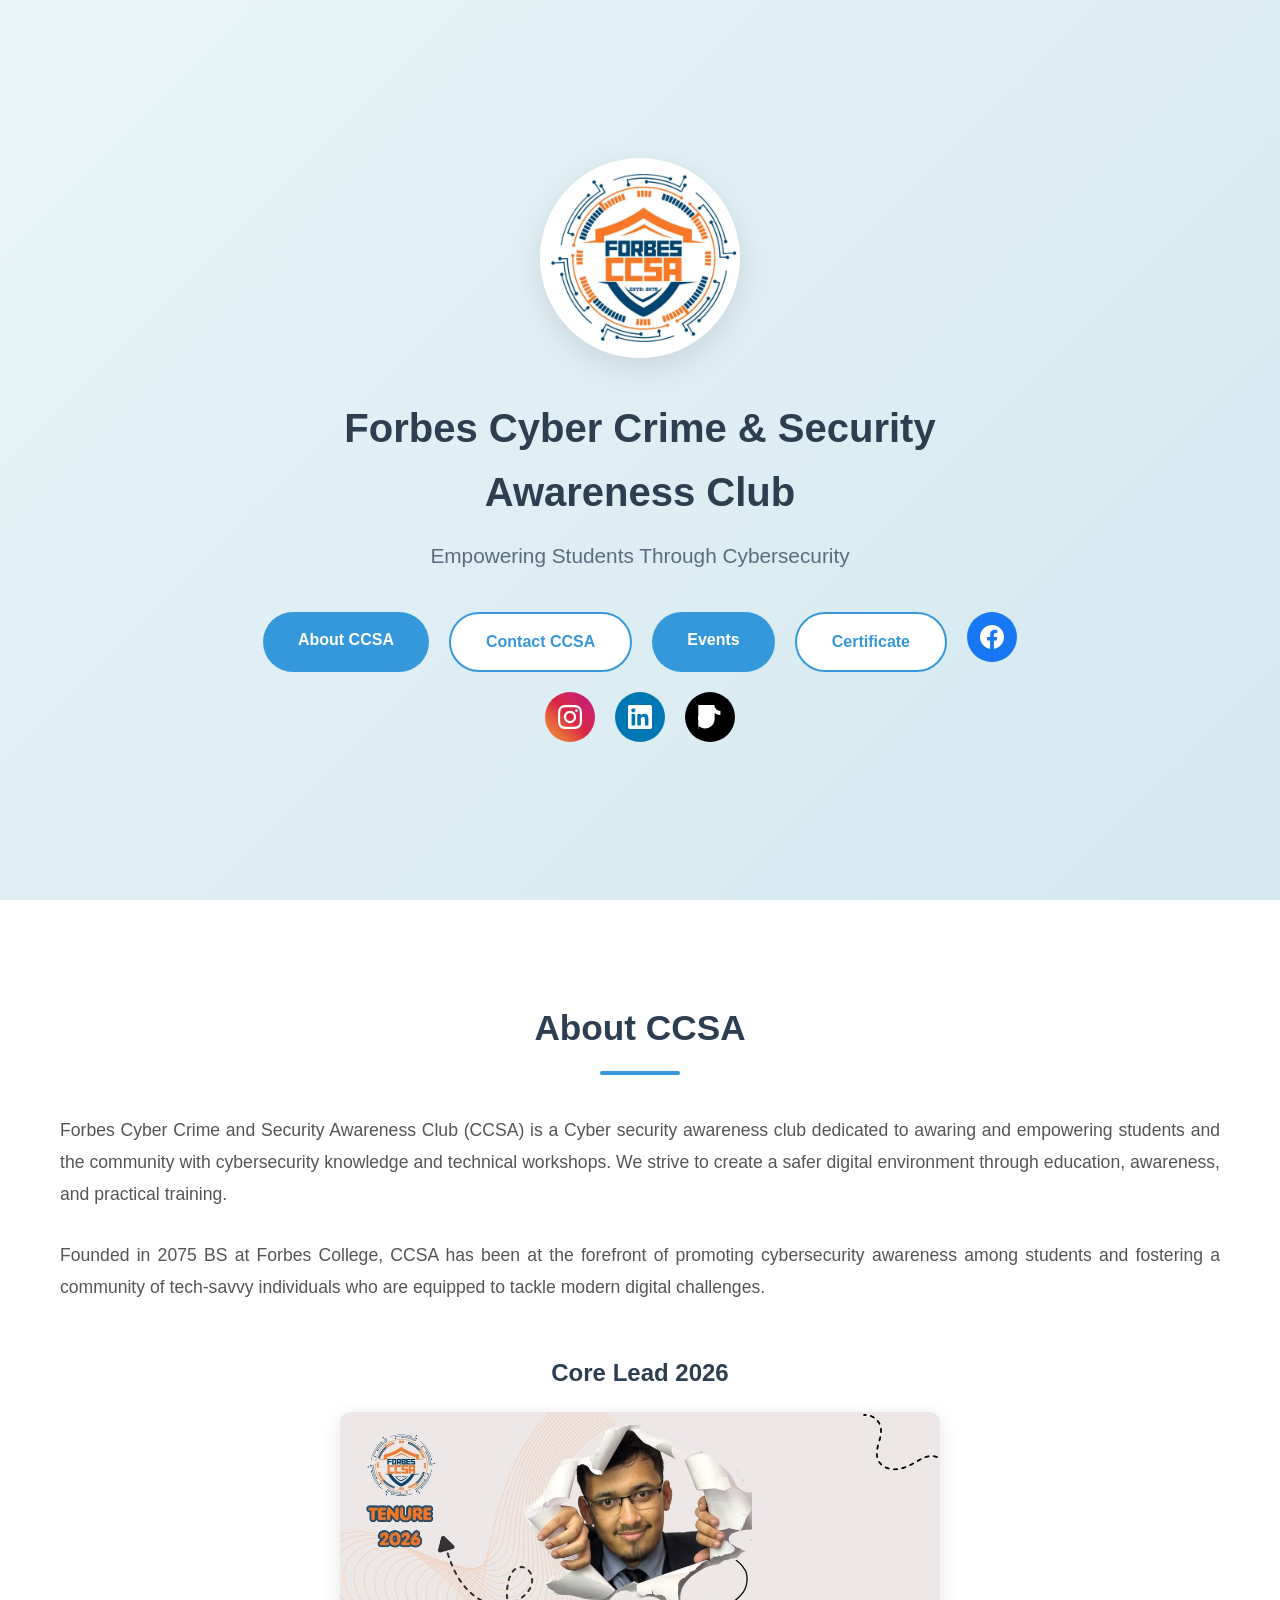
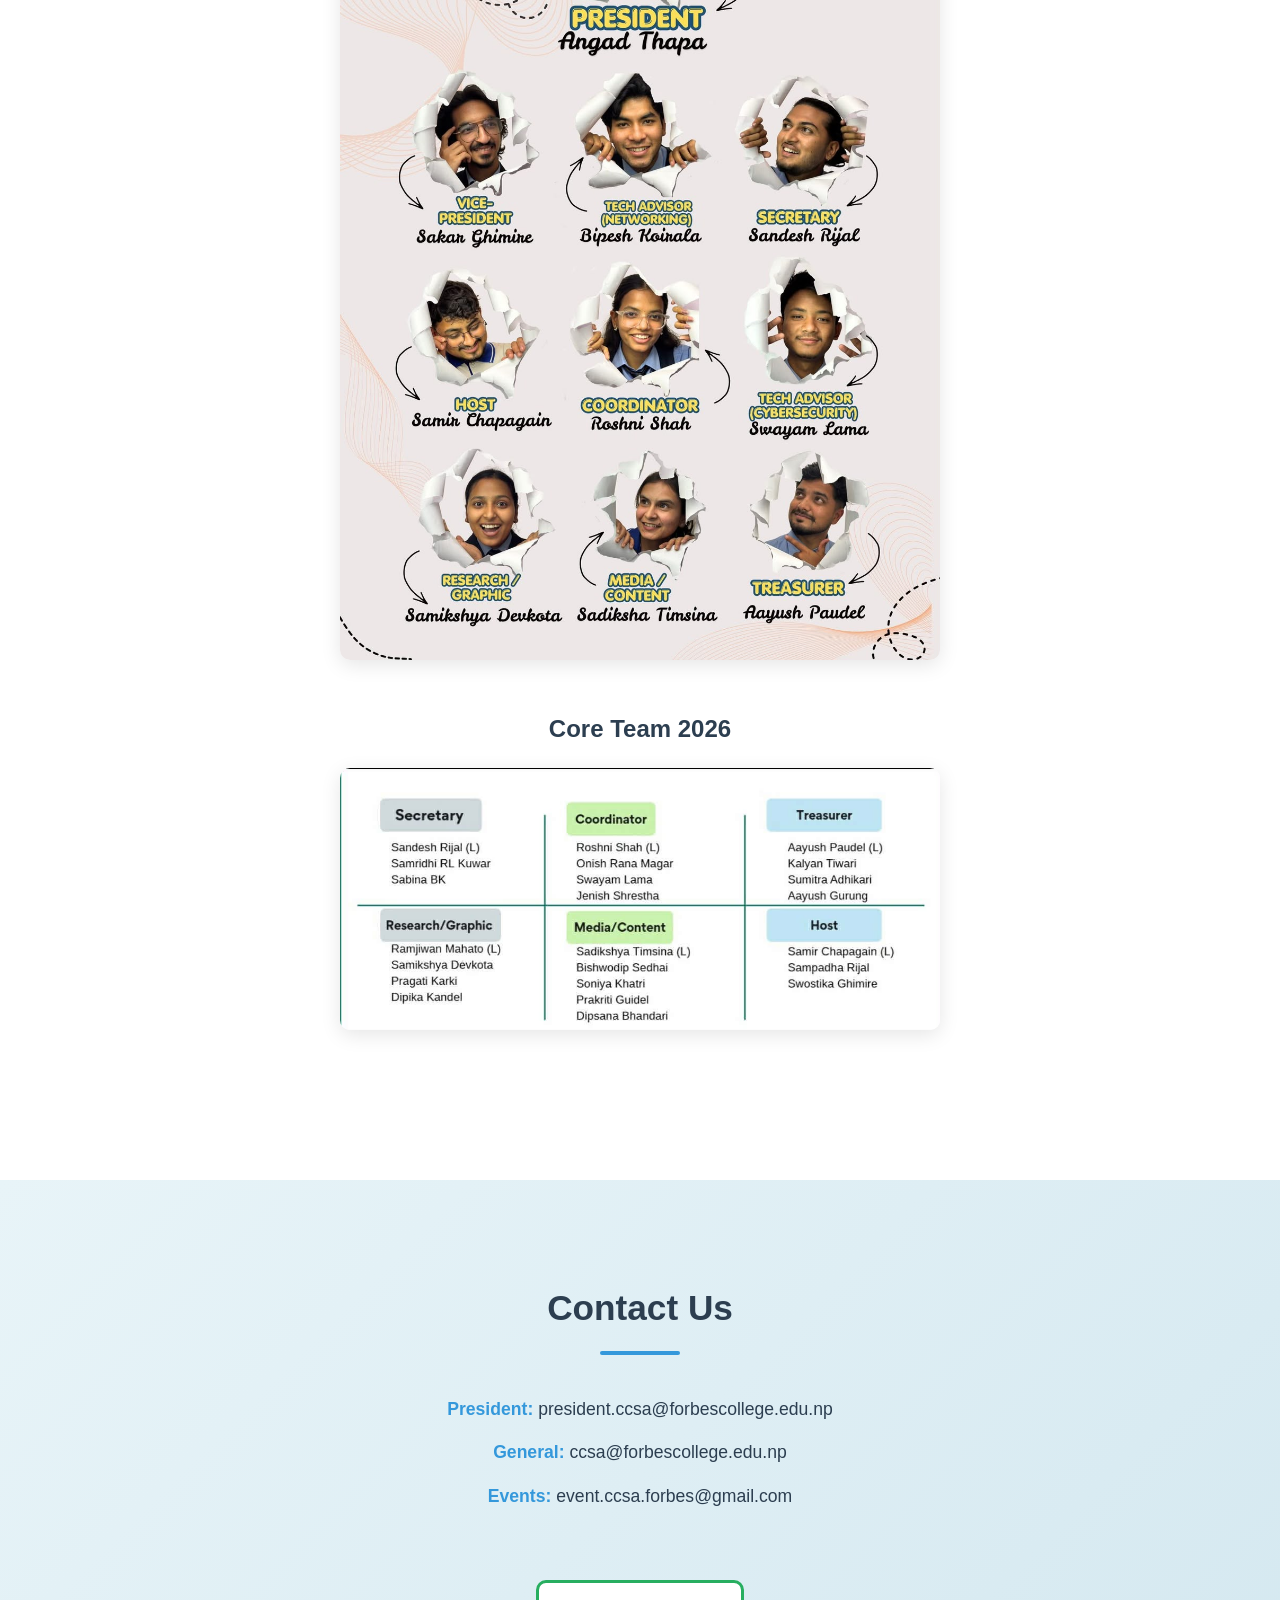
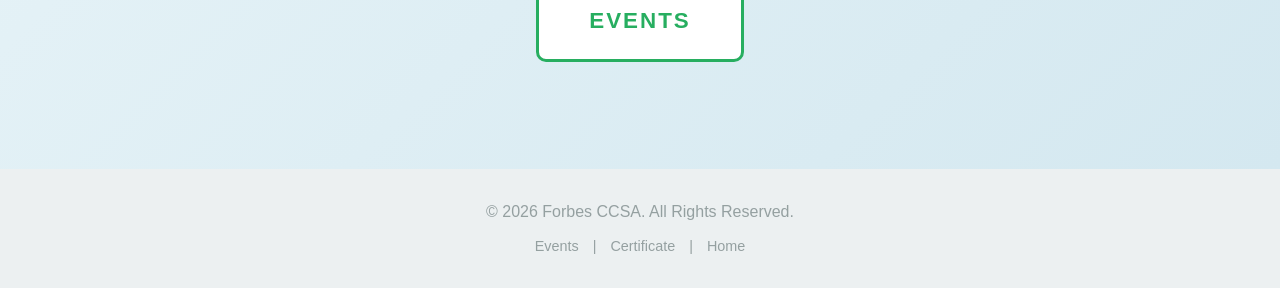
<file: index.html>
<!DOCTYPE html>
<html lang="en">
<head>
    <meta charset="UTF-8">
    <meta name="viewport" content="width=device-width, initial-scale=1.0">
    <title>Forbes Cyber Crime & Security Awareness Club</title>
    <link rel="stylesheet" href="styles.css">
</head>
<body>
    <!-- Hero Section -->
    <section class="hero" id="home">
        <div class="hero-content">
            <img src="logo.png" alt="CCSA Logo" class="club-logo fade-in">
            <h1 class="fade-in">Forbes Cyber Crime & Security Awareness Club</h1>
            <p class="tagline fade-in">Empowering Students Through Cybersecurity</p>
            <div class="hero-buttons fade-in">
                <a href="#about" class="btn btn-primary">About CCSA</a>
                <a href="#contact" class="btn btn-secondary">Contact CCSA</a>
                <a href="events.html" class="btn btn-primary">Events</a>
                <a href="certificate.html" class="btn btn-secondary">Certificate</a>
                <a href="https://www.facebook.com/share/185aF4MZYc/?mibextid=wwXIfr" target="_blank" class="social-btn facebook-btn" aria-label="Facebook">
                    <svg width="24" height="24" viewBox="0 0 24 24" fill="currentColor">
                        <path d="M24 12.073c0-6.627-5.373-12-12-12s-12 5.373-12 12c0 5.99 4.388 10.954 10.125 11.854v-8.385H7.078v-3.47h3.047V9.43c0-3.007 1.792-4.669 4.533-4.669 1.312 0 2.686.235 2.686.235v2.953H15.83c-1.491 0-1.956.925-1.956 1.874v2.25h3.328l-.532 3.47h-2.796v8.385C19.612 23.027 24 18.062 24 12.073z"/>
                    </svg>
                </a>
                <a href="https://www.instagram.com/forbes.ccsa" target="_blank" class="social-btn instagram-btn" aria-label="Instagram">
                    <svg width="24" height="24" viewBox="0 0 24 24" fill="currentColor">
                        <path d="M12 2.163c3.204 0 3.584.012 4.85.07 3.252.148 4.771 1.691 4.919 4.919.058 1.265.069 1.645.069 4.849 0 3.205-.012 3.584-.069 4.849-.149 3.225-1.664 4.771-4.919 4.919-1.266.058-1.644.07-4.85.07-3.204 0-3.584-.012-4.849-.07-3.26-.149-4.771-1.699-4.919-4.92-.058-1.265-.07-1.644-.07-4.849 0-3.204.013-3.583.07-4.849.149-3.227 1.664-4.771 4.919-4.919 1.266-.057 1.645-.069 4.849-.069zm0-2.163c-3.259 0-3.667.014-4.947.072-4.358.2-6.78 2.618-6.98 6.98-.059 1.281-.073 1.689-.073 4.948 0 3.259.014 3.668.072 4.948.2 4.358 2.618 6.78 6.98 6.98 1.281.058 1.689.072 4.948.072 3.259 0 3.668-.014 4.948-.072 4.354-.2 6.782-2.618 6.979-6.98.059-1.28.073-1.689.073-4.948 0-3.259-.014-3.667-.072-4.947-.196-4.354-2.617-6.78-6.979-6.98-1.281-.059-1.69-.073-4.949-.073zm0 5.838c-3.403 0-6.162 2.759-6.162 6.162s2.759 6.163 6.162 6.163 6.162-2.759 6.162-6.163c0-3.403-2.759-6.162-6.162-6.162zm0 10.162c-2.209 0-4-1.79-4-4 0-2.209 1.791-4 4-4s4 1.791 4 4c0 2.21-1.791 4-4 4zm6.406-11.845c-.796 0-1.441.645-1.441 1.44s.645 1.44 1.441 1.44c.795 0 1.439-.645 1.439-1.44s-.644-1.44-1.439-1.44z"/>
                    </svg>
                </a>
                <a href="https://www.linkedin.com/in/forbes-ccsa-2ab5163bb?utm_source=share_via&utm_content=profile&utm_medium=member_ios" target="_blank" class="social-btn linkedin-btn" aria-label="LinkedIn">
                    <svg width="24" height="24" viewBox="0 0 24 24" fill="currentColor">
                        <path d="M20.447 20.452h-3.554v-5.569c0-1.328-.027-3.037-1.852-3.037-1.853 0-2.136 1.445-2.136 2.939v5.667H9.351V9h3.414v1.561h.046c.477-.9 1.637-1.85 3.37-1.85 3.601 0 4.267 2.37 4.267 5.455v6.286zM5.337 7.433c-1.144 0-2.063-.926-2.063-2.065 0-1.138.92-2.063 2.063-2.063 1.14 0 2.064.925 2.064 2.063 0 1.139-.925 2.065-2.064 2.065zm1.782 13.019H3.555V9h3.564v11.452zM22.225 0H1.771C.792 0 0 .774 0 1.729v20.542C0 23.227.792 24 1.771 24h20.451C23.2 24 24 23.227 24 22.271V1.729C24 .774 23.2 0 22.222 0h.003z"/>
                    </svg>
                </a>
                <a href="https://www.tiktok.com/@forbes.ccsa?_r=1&_t=ZS-98lYTYzUgVB" target="_blank" class="social-btn tiktok-btn" aria-label="TikTok">
                    <svg width="24" height="24" viewBox="0 0 24 24" fill="currentColor">
                        <path d="M12.525.02c1.31-.02 2.61-.01 3.91-.02.08 1.53.63 3.09 1.75 4.17 1.12 1.11 2.7 1.62 4.24 1.79v4.03c-1.44-.05-2.89-.35-4.2-.97-.57-.26-1.1-.59-1.62-.93v6.16c0 2.52-1.12 4.84-2.9 6.57-1.72 1.66-4.04 2.57-6.53 2.57-3.78 0-7.18-1.99-8.93-5.05-1.15-2.02-1.19-4.41.2-6.33.77-1.07 2.03-1.62 3.56-1.62 1.04 0 2.05.22 2.97.63v4.31c-.88-.29-1.83-.45-2.84-.45-2.75 0-5.08 1.81-5.58 4.33-.23 1.17-.05 2.37.52 3.4.66 1.19 1.88 1.99 3.22 2.13V.02z"/>
                    </svg>
                </a>
            </div>
        </div>
    </section>

    <!-- About Section -->
    <section class="about" id="about">
        <div class="container">
            <h2 class="section-title scroll-reveal">About CCSA</h2>
            <p class="about-text scroll-reveal">
                Forbes Cyber Crime and Security Awareness Club (CCSA) is a Cyber security  awareness club 
                dedicated to awaring and empowering students and the community with cybersecurity knowledge 
                and technical workshops. We strive to create a safer digital environment through education, 
                awareness, and practical training.
            </p>
            <p class="about-text scroll-reveal">
                Founded in 2075 BS at Forbes College, CCSA has been at the forefront of promoting 
                cybersecurity awareness among students and fostering a community of tech-savvy individuals 
                who are equipped to tackle modern digital challenges.
            </p>
            
            <div class="team-section scroll-reveal">
                <h3>Core Lead 2026</h3>
                <img src="core_lead-2026.jpeg" alt="Core Lead 2026" class="team-image">
            </div>
            
            <div class="team-section scroll-reveal">
                <h3>Core Team 2026</h3>
                <img src="core_team-2026.jpeg" alt="Core Team 2026" class="team-image">
            </div>
        </div>
    </section>

    <!-- Contact Section -->
    <section class="contact" id="contact">
        <div class="container">
            <h2 class="section-title scroll-reveal">Contact Us</h2>
            <div class="contact-info scroll-reveal">
                <p><strong>President:</strong> president.ccsa@forbescollege.edu.np</p>
                <p><strong>General:</strong> ccsa@forbescollege.edu.np</p>
                <p><strong>Events:</strong> event.ccsa.forbes@gmail.com</p>
            </div>
            
            
            <a href="events.html" class="neon-button scroll-reveal">
                Events
            </a>
        </div>
    </section>

    <footer>
        <p>&copy; 2026 Forbes CCSA. All Rights Reserved.</p>
        <p style="margin-top: 10px; font-size: 0.9rem;">
            <a href="events.html" style="color: #7f8c8d; text-decoration: none; margin: 0 10px;">Events</a> |
            <a href="certificate.html" style="color: #7f8c8d; text-decoration: none; margin: 0 10px;">Certificate</a> |
            <a href="index.html" style="color: #7f8c8d; text-decoration: none; margin: 0 10px;">Home</a>
        </p>
    </footer>

    <script src="script.js"></script>
</body>
</html>
</file>
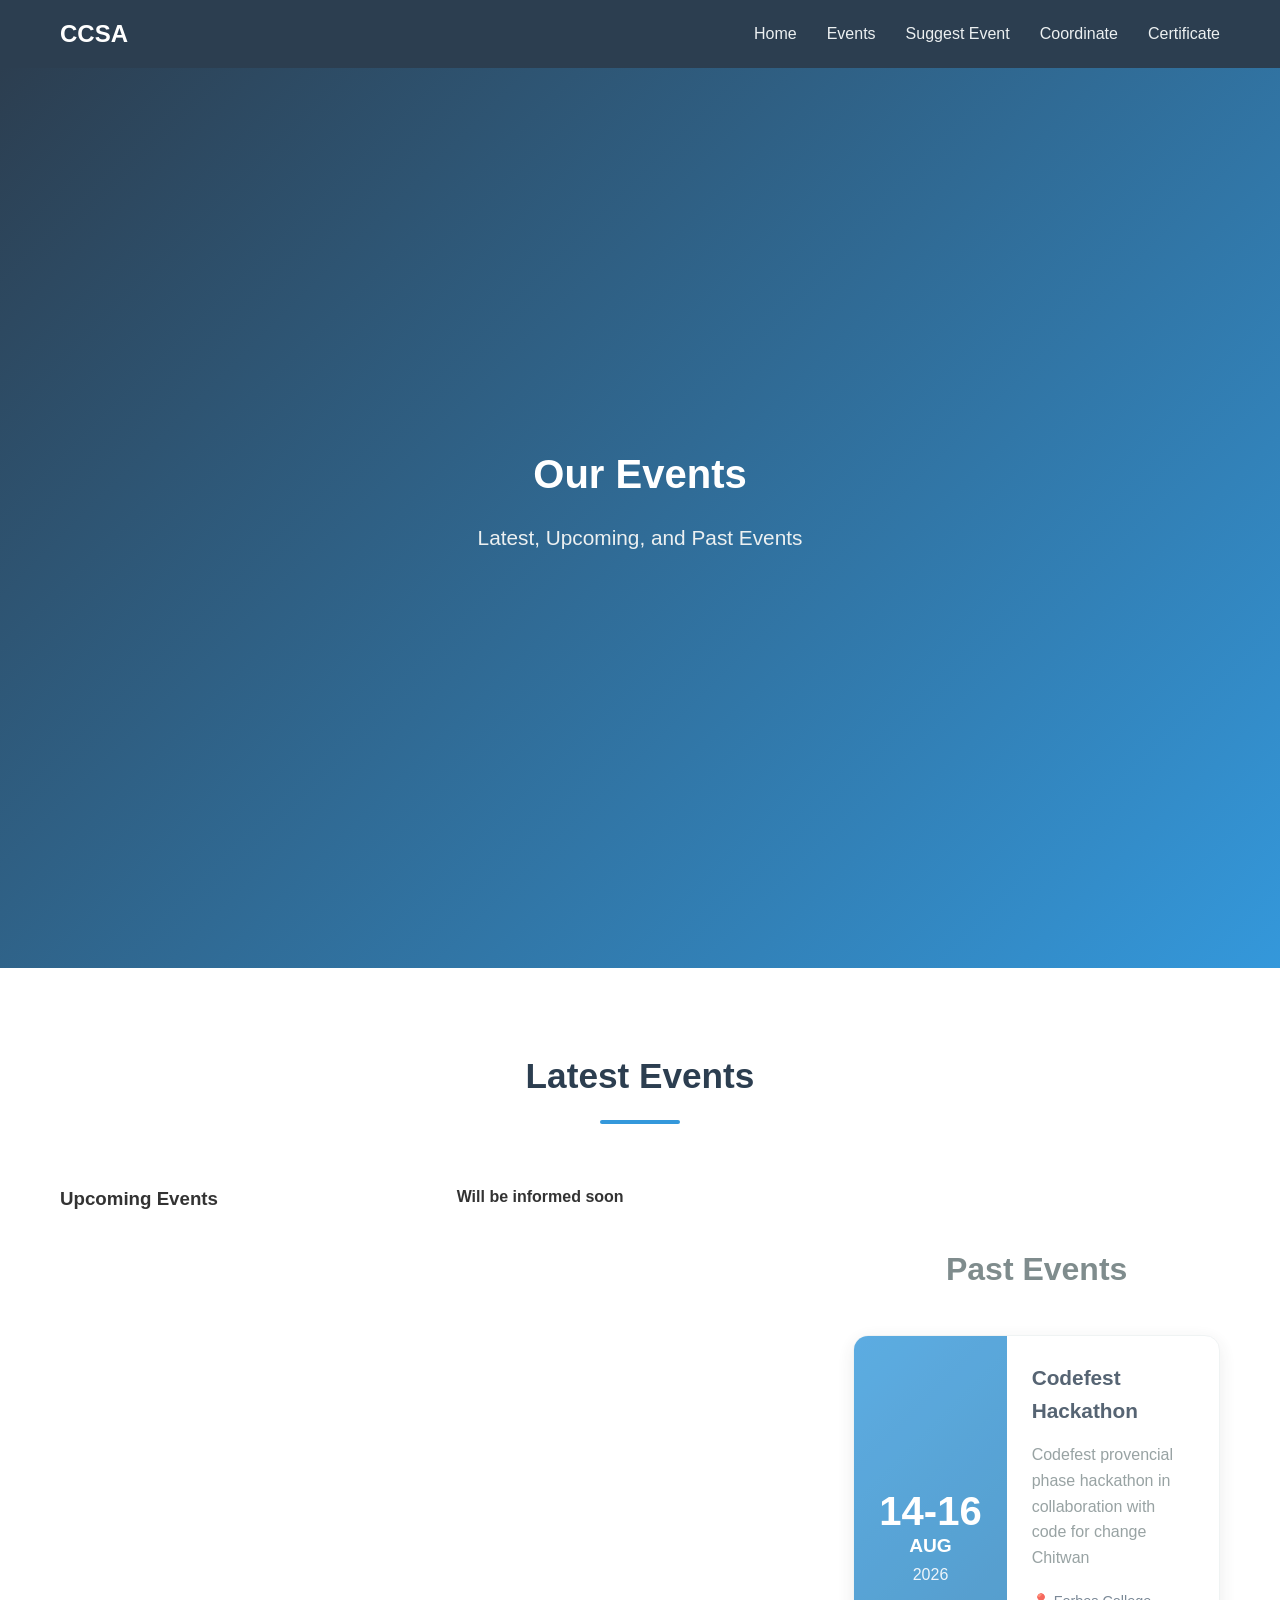
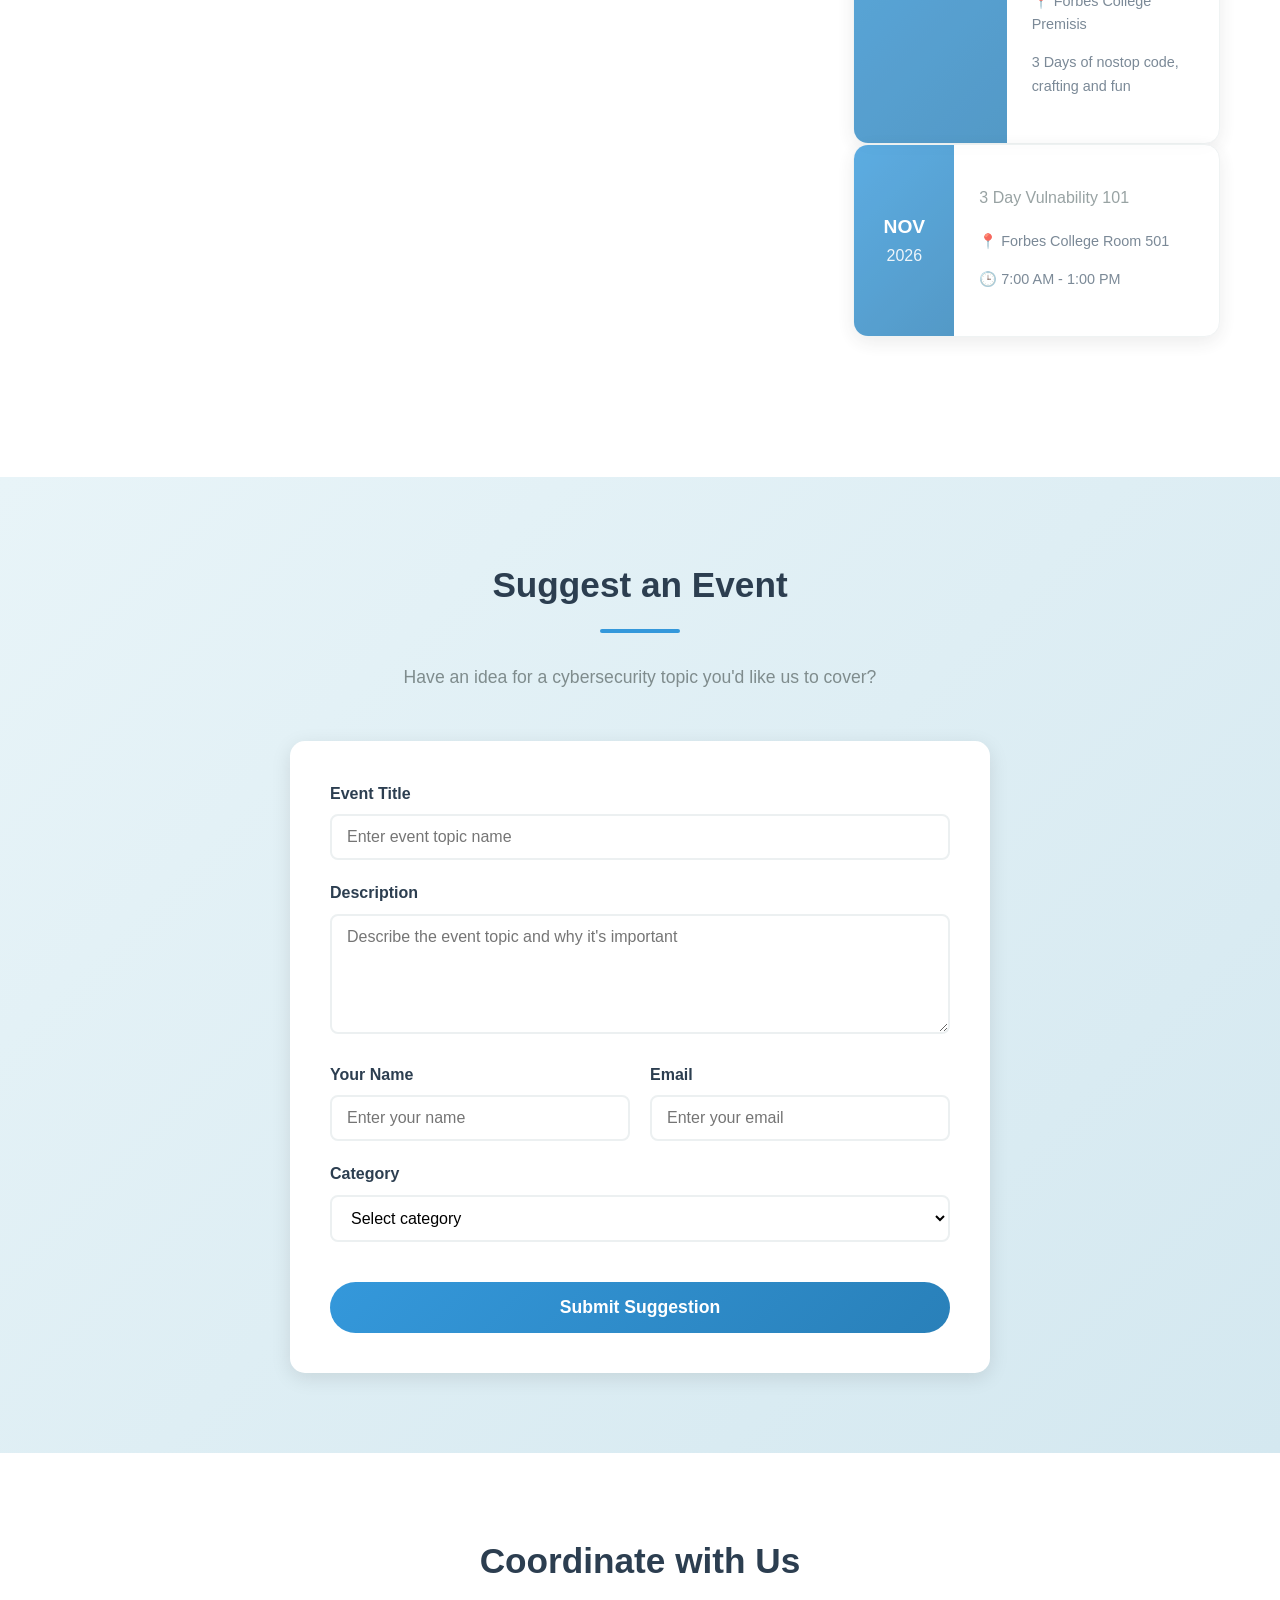
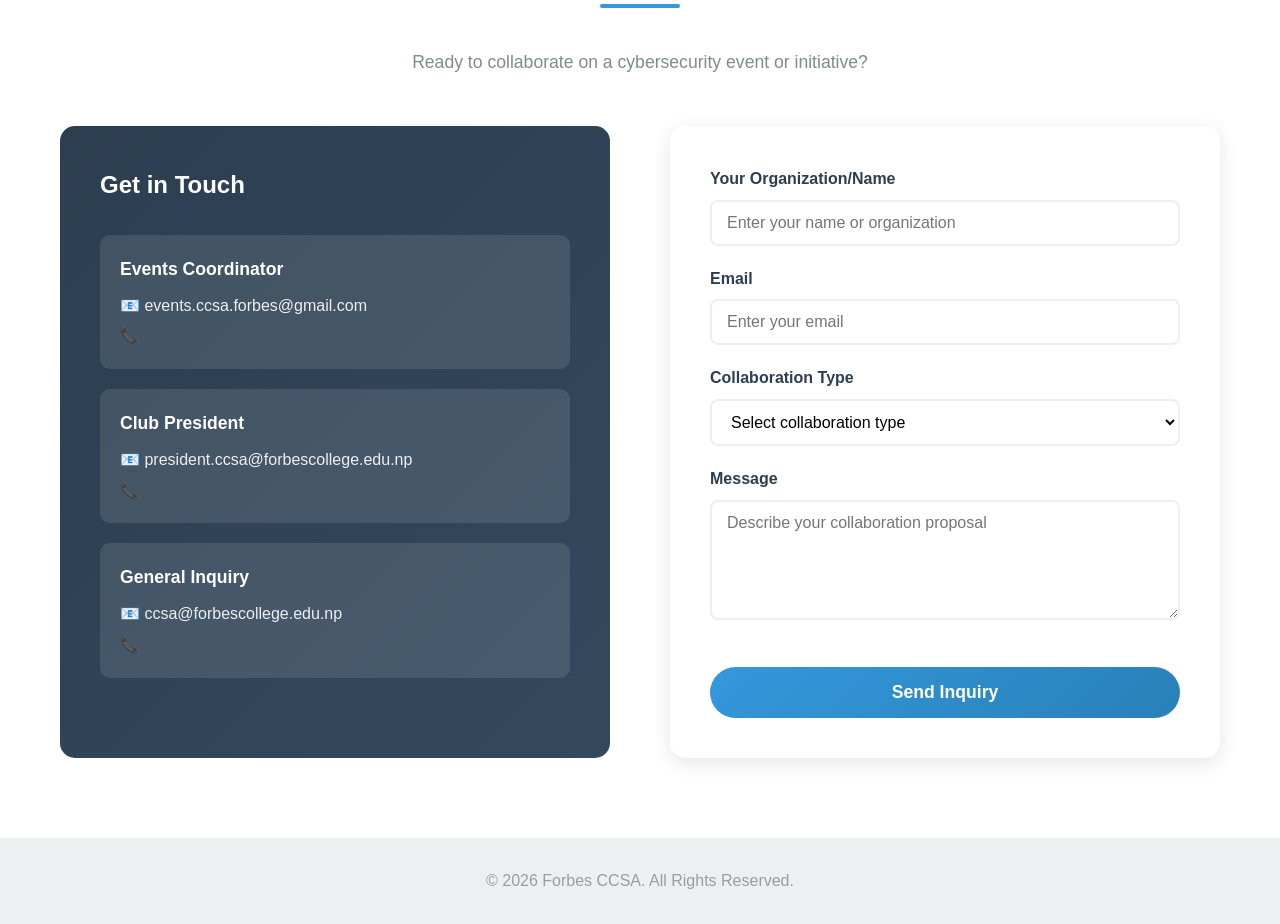
<file: events.html>
<!DOCTYPE html>
<html lang="en">
<head>
    <meta charset="UTF-8">
    <meta name="viewport" content="width=device-width, initial-scale=1.0">
    <title>Events - Forbes Cyber Crime & Security Awareness Club</title>
    <link rel="stylesheet" href="styles.css">
</head>
<body>
    <!-- Navigation -->
    <nav class="event-nav">
        <div class="container">
            <a href="index.html" class="nav-logo">CCSA</a>
            <ul class="nav-links">
                <li><a href="index.html">Home</a></li>
                <li><a href="#events">Events</a></li>
                <li><a href="#suggest">Suggest Event</a></li>
                <li><a href="#coordinate">Coordinate</a></li>
                <li><a href="certificate.html">Certificate</a></li>
            </ul>
        </div>
    </nav>

    <!-- Hero Section -->
    <section class="hero events-hero">
        <div class="hero-content">
            <h1 class="fade-in">Our Events</h1>
            <p class="tagline fade-in">Latest, Upcoming, and Past Events</p>
        </div>
    </section>

    <!-- Latest Events Section -->
    <section class="events-section" id="events">
        <div class="container">
            <h2 class="section-title scroll-reveal">Latest Events</h2>
            
            <!-- Upcoming Events -->
            <div class="events-grid">
                <h3 class="scroll-reveal">Upcoming Events</h3>
                <h4>Will be informed soon</h4>
                <!---
                <div class="event-card scroll-reveal">
                    <div class="event-date">
                        <span class="day">15</span>
                        <span class="month">Dec</span>
                        <span class="year">2026</span>
                    </div>
                    <div class="event-content">
                        <h4>Cybersecurity Workshop 2026</h4>
                        <p>Join us for an in-depth workshop on modern cybersecurity practices and threat detection techniques.</p>
                        <div class="event-meta">
                            <span class="location">📍 Forbes College Auditorium</span>
                            <span class="time">🕒 10:00 AM - 3:00 PM</span>
                        </div>
                        <a href="#" class="btn btn-primary event-btn">Register Now</a>
                    </div>
                </div>
                
                <div class="event-card scroll-reveal">
                    <div class="event-date">
                        <span class="day">22</span>
                        <span class="month">Dec</span>
                        <span class="year">2026</span>
                    </div>
                    <div class="event-content">
                        <h4>Penetration Testing Demo</h4>
                        <p>Hands-on demonstration of penetration testing tools and techniques used in ethical hacking.</p>
                        <div class="event-meta">
                            <span class="location">📍 CCSA Lab, Forbes College</span>
                            <span class="time">🕒 2:00 PM - 5:00 PM</span>
                        </div>
                        <a href="#" class="btn btn-primary event-btn">Register Now</a>
                    </div>
                </div>
            </div>
        -->
            <!-- Past Events -->
            <div class="past-events">
                <h3 class="scroll-reveal">Past Events</h3>
                
                <div class="event-card past scroll-reveal">
                    <div class="event-date">
                        <span class="day">14-16</span>
                        <span class="month">Aug</span>
                        <span class="year">2026</span>
                    </div>
                    <div class="event-content">
                        <h4>Codefest Hackathon</h4>
                        <p>Codefest provencial phase hackathon in collaboration with code for change Chitwan</p>
                        <div class="event-meta">
                            <span class="location">📍 Forbes College Premisis</span>
                            <span class="time">3 Days of nostop code, crafting and fun </span>
                        </div>
                    </div>
                </div>
                
                <div class="event-card past scroll-reveal">
                    <div class="event-date">
                        <span class="day"></span>
                        <span class="month">Nov</span>
                        <span class="year">2026</span>
                    </div>
                    <div class="event-content">
                        <h4></h4>
                        <p>3 Day Vulnability 101</p>
                        <div class="event-meta">
                            <span class="location">📍 Forbes College Room 501</span>
                            <span class="time">🕒 7:00 AM - 1:00 PM</span>
                        </div>
                    </div>
                </div>
            </div>
        </div>
    </section>

    <!-- Suggest Event Section -->
    <section class="suggest-event" id="suggest">
        <div class="container">
            <h2 class="section-title scroll-reveal">Suggest an Event</h2>
            <p class="section-description scroll-reveal">Have an idea for a cybersecurity topic you'd like us to cover?</p>
            
            <form class="event-form scroll-reveal" id="suggestEventForm">
                <div class="form-group">
                    <label for="eventName">Event Title</label>
                    <input type="text" id="eventName" name="eventName" required placeholder="Enter event topic name">
                </div>
                
                <div class="form-group">
                    <label for="eventDescription">Description</label>
                    <textarea id="eventDescription" name="eventDescription" rows="4" required placeholder="Describe the event topic and why it's important"></textarea>
                </div>
                
                <div class="form-row">
                    <div class="form-group">
                        <label for="suggesterName">Your Name</label>
                        <input type="text" id="suggesterName" name="suggesterName" required placeholder="Enter your name">
                    </div>
                    
                    <div class="form-group">
                        <label for="suggesterEmail">Email</label>
                        <input type="email" id="suggesterEmail" name="suggesterEmail" required placeholder="Enter your email">
                    </div>
                </div>
                
                <div class="form-group">
                    <label for="eventCategory">Category</label>
                    <select id="eventCategory" name="eventCategory" required>
                        <option value="">Select category</option>
                        <option value="workshop">Workshop</option>
                        <option value="seminar">Seminar</option>
                        <option value="demo">Hands-on Demo</option>
                        <option value="competition">Competition</option>
                        <option value="guest_lecture">Guest Lecture</option>
                        <option value="other">Other</option>
                    </select>
                </div>
                
                <button type="submit" class="btn btn-primary event-form-btn">Submit Suggestion</button>
            </form>
        </div>
    </section>

    <!-- Coordinate with Us Section -->
    <section class="coordinate-section" id="coordinate">
        <div class="container">
            <h2 class="section-title scroll-reveal">Coordinate with Us</h2>
            <p class="section-description scroll-reveal">Ready to collaborate on a cybersecurity event or initiative?</p>
            
            <div class="coordinate-content scroll-reveal">
                <div class="contact-info-large">
                    <h3>Get in Touch</h3>
                    <div class="contact-grid">
                        <div class="contact-item">
                            <h4>Events Coordinator</h4>
                            <p>📧 events.ccsa.forbes@gmail.com</p>
                            <p>📞 </p>
                        </div>
                        <div class="contact-item">
                            <h4>Club President</h4>
                            <p>📧 president.ccsa@forbescollege.edu.np</p>
                            <p>📞 </p>
                        </div>
                        <div class="contact-item">
                            <h4>General Inquiry</h4>
                            <p>📧 ccsa@forbescollege.edu.np</p>
                            <p>📞 </p>
                        </div>
                    </div>
                </div>
                
                <div class="collab-form">
                    <form id="coordinateForm">
                        <div class="form-group">
                            <label for="collabName">Your Organization/Name</label>
                            <input type="text" id="collabName" name="collabName" required placeholder="Enter your name or organization">
                        </div>
                        
                        <div class="form-group">
                            <label for="collabEmail">Email</label>
                            <input type="email" id="collabEmail" name="collabEmail" required placeholder="Enter your email">
                        </div>
                        
                        <div class="form-group">
                            <label for="collabType">Collaboration Type</label>
                            <select id="collabType" name="collabType" required>
                                <option value="">Select collaboration type</option>
                                <option value="sponsored">Sponsorship</option>
                                <option value="partner">Event Partner</option>
                                <option value="speaker">Speaker/Instructor</option>
                                <option value="resource">Resource Sharing</option>
                                <option value="other">Other Collaboration</option>
                            </select>
                        </div>
                        
                        <div class="form-group">
                            <label for="collabMessage">Message</label>
                            <textarea id="collabMessage" name="collabMessage" rows="5" required placeholder="Describe your collaboration proposal"></textarea>
                        </div>
                        
                        <button type="submit" class="btn btn-primary event-form-btn">Send Inquiry</button>
                    </form>
                </div>
            </div>
        </div>
    </section>

    <footer>
        <p>&copy; 2026 Forbes CCSA. All Rights Reserved.</p>
    </footer>

    <script>
        // Form Handling
        document.getElementById('suggestEventForm')?.addEventListener('submit', function(e) {
            e.preventDefault();
            alert('Event suggestion submitted! We\'ll review it and get back to you soon.');
            this.reset();
        });

        document.getElementById('coordinateForm')?.addEventListener('submit', function(e) {
            e.preventDefault();
            alert('Collaboration inquiry sent! We\'ll coordinate with you shortly.');
            this.reset();
        });

        // Scroll Reveal Animation (same as index.html)
        document.addEventListener('DOMContentLoaded', function() {
            const revealElements = document.querySelectorAll('.scroll-reveal');
            
            const revealOnScroll = () => {
                revealElements.forEach(element => {
                    if (isElementInView(element)) {
                        element.classList.add('active');
                    }
                });
            };
            
            // Initial check
            revealOnScroll();
            
            // Check on scroll
            window.addEventListener('scroll', revealOnScroll);
            
            // Check if element is in view
            function isElementInView(element) {
                const rect = element.getBoundingClientRect();
                const windowHeight = window.innerHeight || document.documentElement.clientHeight;
                const windowWidth = window.innerWidth || document.documentElement.clientWidth;
                
                const vertInView = (rect.top <= windowHeight) && ((rect.top + rect.height) >= 0);
                const horInView = (rect.left <= windowWidth) && ((rect.left + rect.width) >= 0);
                
                return (vertInView && horInView);
            }
        });
    </script>
</body>
</html>
</file>
<file: styles.css>
/* Reset and Base Styles */
* {
    margin: 0;
    padding: 0;
    box-sizing: border-box;
}

html {
    scroll-behavior: smooth;
}

body {
    font-family: 'Segoe UI', Tahoma, Geneva, Verdana, sans-serif;
    line-height: 1.6;
    color: #333;
    background-color: #fafafa;
}

/* Container */
.container {
    max-width: 1200px;
    margin: 0 auto;
    padding: 0 20px;
}

/* Hero Section */
.hero {
    min-height: 100vh;
    display: flex;
    align-items: center;
    justify-content: center;
    text-align: center;
    background: linear-gradient(135deg, #e8f4f8 0%, #d4e8f0 100%);
    color: #2c3e50;
    padding: 20px;
}

.hero-content {
    max-width: 800px;
}

.club-logo {
    width: 200px;
    height: auto;
    margin-bottom: 30px;
    border-radius: 50%;
    box-shadow: 0 10px 30px rgba(0, 0, 0, 0.1);
}

.hero h1 {
    font-size: 2.5rem;
    margin-bottom: 15px;
    font-weight: 700;
    color: #2c3e50;
}

.tagline {
    font-size: 1.3rem;
    margin-bottom: 40px;
    color: #5a6c7d;
}

.hero-buttons {
    display: flex;
    gap: 20px;
    justify-content: center;
    flex-wrap: wrap;
}

/* Buttons */
.btn {
    display: inline-block;
    padding: 15px 35px;
    border-radius: 30px;
    text-decoration: none;
    font-weight: 600;
    font-size: 1rem;
    transition: all 0.3s ease;
    cursor: pointer;
}

.btn-primary {
    background: #3498db;
    color: white;
}

.btn-primary:hover {
    background: #2980b9;
    transform: translateY(-3px);
    box-shadow: 0 10px 20px rgba(52, 152, 219, 0.3);
}

.btn-secondary {
    background: white;
    color: #3498db;
    border: 2px solid #3498db;
}

.btn-secondary:hover {
    background: #3498db;
    color: white;
    transform: translateY(-3px);
}

/* Social Media Buttons */
.social-btn {
    display: inline-flex;
    align-items: center;
    justify-content: center;
    width: 50px;
    height: 50px;
    border-radius: 50%;
    transition: all 0.3s ease;
}

.social-btn:hover {
    transform: translateY(-3px);
}

.social-btn svg {
    width: 24px;
    height: 24px;
}

.facebook-btn {
    background: #1877f2;
    color: white;
    border: none;
}

.facebook-btn:hover {
    background: #166fe5;
    box-shadow: 0 10px 20px rgba(24, 119, 242, 0.3);
}

.instagram-btn {
    background: linear-gradient(45deg, #f09433 0%, #e6683c 25%, #dc2743 50%, #cc2366 75%, #bc1888 100%);
    color: white;
    border: none;
}

.instagram-btn:hover {
    box-shadow: 0 10px 20px rgba(225, 48, 108, 0.3);
}

.linkedin-btn {
    background: #0077b5;
    color: white;
    border: none;
}

.linkedin-btn:hover {
    background: #006097;
    box-shadow: 0 10px 20px rgba(0, 119, 181, 0.3);
}

.tiktok-btn {
    background: #000000;
    color: white;
    border: none;
}

.tiktok-btn:hover {
    background: #1a1a1a;
    box-shadow: 0 10px 20px rgba(0, 0, 0, 0.3);
}
/* Neon Button for Hackathon */
.neon-button {
    display: inline-block;
    padding: 20px 50px;
    font-size: 1.4rem;
    font-weight: 700;
    text-decoration: none;
    color: #27ae60;
    border: 3px solid #27ae60;
    border-radius: 10px;
    text-transform: uppercase;
    letter-spacing: 2px;
    position: relative;
    overflow: hidden;
    transition: all 0.3s ease;
    margin-top: 30px;
    background: white;
}

.neon-button:hover {
    background: #27ae60;
    color: white;
    transform: scale(1.05);
    box-shadow: 0 5px 25px rgba(39, 174, 96, 0.4);
}

/* Section Styles */
.section-title {
    font-size: 2.2rem;
    text-align: center;
    margin-bottom: 40px;
    color: #2c3e50;
    position: relative;
}

.section-title::after {
    content: '';
    display: block;
    width: 80px;
    height: 4px;
    background: #3498db;
    margin: 15px auto 0;
    border-radius: 2px;
}

/* About Section */
.about {
    padding: 100px 20px;
    background: white;
}

.about-text {
    font-size: 1.1rem;
    line-height: 1.8;
    margin-bottom: 30px;
    color: #555;
    text-align: justify;
}

/* Team Section */
.team-section {
    margin: 50px 0;
}

.team-section h3 {
    font-size: 1.5rem;
    color: #2c3e50;
    margin-bottom: 20px;
    text-align: center;
}

.team-image {
    max-width: 100%;
    width: 600px;
    height: auto;
    border-radius: 10px;
    box-shadow: 0 5px 20px rgba(0, 0, 0, 0.1);
    display: block;
    margin: 0 auto;
}

/* Contact Section */
.contact {
    padding: 100px 20px;
    background: linear-gradient(135deg, #e8f4f8 0%, #d4e8f0 100%);
    color: #2c3e50;
    text-align: center;
}

.contact .section-title {
    color: #2c3e50;
}

.contact-info {
    font-size: 1.1rem;
    margin-bottom: 40px;
}

.contact-info p {
    margin: 15px 0;
}

.contact-info strong {
    color: #3498db;
}

/* Hackathon Page Specific */
.hero-hackathon {
    background: linear-gradient(135deg, #e8f4f8 0%, #d4e8f0 100%);
}

.hero-logo {
    max-width: 100%;
    width: 910px;
    height: auto;
    margin-bottom: 30px;
}

/* Code of Conduct */
.code-of-conduct {
    background: #f5f9fc;
    padding: 40px;
    border-radius: 10px;
    margin: 40px 0;
    border-left: 5px solid #3498db;
}

.code-of-conduct h3 {
    color: #2c3e50;
    margin-bottom: 20px;
}

.code-of-conduct ul {
    list-style: none;
    padding: 0;
}

.code-of-conduct li {
    padding: 10px 0;
    border-bottom: 1px solid #e0e8ef;
    color: #555;
    position: relative;
    padding-left: 25px;
}

.code-of-conduct li::before {
    content: '✓';
    position: absolute;
    left: 0;
    color: #3498db;
    font-weight: bold;
}

.code-of-conduct li:last-child {
    border-bottom: none;
}

.conduct-intro {
    font-size: 1.1rem;
    color: #333;
    margin-bottom: 25px;
    font-weight: 500;
    padding-bottom: 15px;
    border-bottom: 2px solid #3498db;
}

/* Event Schedule */
.event-schedule {
    margin-top: 50px;
    text-align: center;
}

.event-schedule h3 {
    color: #2c3e50;
    margin-bottom: 20px;
}

.schedule-image {
    max-width: 100%;
    width: 800px;
    height: auto;
    border-radius: 10px;
    box-shadow: 0 5px 20px rgba(0, 0, 0, 0.1);
}

/* Footer */
footer {
    background: #ecf0f1;
    color: #7f8c8d;
    text-align: center;
    padding: 30px 20px;
}

footer p {
    opacity: 0.8;
}

/* Scroll Animation Classes */
.fade-in {
    opacity: 0;
    transform: translateY(30px);
    animation: fadeInUp 0.8s ease forwards;
}

.fade-in:nth-child(1) { animation-delay: 0.1s; }
.fade-in:nth-child(2) { animation-delay: 0.2s; }
.fade-in:nth-child(3) { animation-delay: 0.3s; }
.fade-in:nth-child(4) { animation-delay: 0.4s; }
.fade-in:nth-child(5) { animation-delay: 0.5s; }

@keyframes fadeInUp {
    to {
        opacity: 1;
        transform: translateY(0);
    }
}

/* Scroll Reveal Animation */
.scroll-reveal {
    opacity: 0;
    transform: translateY(50px);
    transition: all 0.8s ease;
}

.scroll-reveal.active {
    opacity: 1;
    transform: translateY(0);
}

/* Responsive Design */
@media (max-width: 768px) {
    .hero h1 {
        font-size: 1.8rem;
    }

    .tagline {
        font-size: 1.1rem;
    }

    .club-logo {
        width: 150px;
    }

    .btn {
        padding: 12px 25px;
        font-size: 0.9rem;
    }

    .neon-button {
        padding: 15px 30px;
        font-size: 1.1rem;
    }

    .section-title {
        font-size: 1.8rem;
    }

    .team-image {
        width: 100%;
        max-width: 400px;
    }

    .schedule-image {
        width: 100%;
    }

    .about {
        padding: 60px 20px;
    }

    .contact {
        padding: 60px 20px;
    }
}

@media (max-width: 480px) {
    .hero h1 {
        font-size: 1.5rem;
    }

    .hero-buttons {
        flex-direction: column;
        gap: 15px;
    }

    .code-of-conduct {
        padding: 25px;
    }

    .neon-button {
        width: 100%;
        text-align: center;
    }
}
/* Events Page Styles */

/* Navigation */
.event-nav {
    background: #2c3e50;
    color: white;
    padding: 15px 0;
    position: sticky;
    top: 0;
    z-index: 1000;
}

.event-nav .container {
    display: flex;
    align-items: center;
    justify-content: space-between;
    gap: 20px;
}

.event-nav .nav-logo {
    font-size: 1.5rem;
    font-weight: 700;
    color: white;
    text-decoration: none;
}

.event-nav .nav-links {
    display: flex;
    gap: 30px;
    list-style: none;
    margin: 0;
}

.event-nav .nav-links a {
    color: #ecf0f1;
    text-decoration: none;
    font-weight: 500;
    transition: color 0.3s ease;
}

.event-nav .nav-links a:hover {
    color: #3498db;
}

.event-nav .nav-home-btn {
    margin-left: 20px;
}

/* Events Hero */
.events-hero {
    background: linear-gradient(135deg, #2c3e50 0%, #3498db 100%);
    color: white;
}

.events-hero .hero-content h1 {
    color: white;
}

.events-hero .tagline {
    color: #ecf0f1;
}

/* Events Section */
.events-section {
    padding: 80px 20px;
    background: white;
}

.events-section .section-title {
    margin-bottom: 60px;
}

.events-section .section-description {
    text-align: center;
    color: #7f8c8d;
    font-size: 1.1rem;
    margin-top: -20px;
    margin-bottom: 40px;
}

.events-grid {
    display: grid;
    grid-template-columns: repeat(auto-fit, minmax(350px, 1fr));
    gap: 30px;
    margin-bottom: 60px;
}

.past-events {
    margin-top: 60px;
}

.past-events h3 {
    color: #7f8c8d;
    font-size: 2rem;
    margin-bottom: 40px;
    text-align: center;
}

/* Event Card */
.event-card {
    background: white;
    border-radius: 15px;
    box-shadow: 0 5px 20px rgba(0, 0, 0, 0.1);
    overflow: hidden;
    transition: all 0.3s ease;
    display: flex;
    flex-direction: row;
    border: 1px solid #ecf0f1;
}

.event-card:hover {
    transform: translateY(-5px);
    box-shadow: 0 15px 40px rgba(0, 0, 0, 0.15);
}

.event-card.past {
    opacity: 0.8;
}

.event-card.past:hover {
    transform: translateY(-3px);
}

.event-date {
    background: linear-gradient(135deg, #3498db 0%, #2980b9 100%);
    color: white;
    padding: 25px;
    text-align: center;
    min-width: 100px;
    display: flex;
    flex-direction: column;
    align-items: center;
    justify-content: center;
}

.event-date .day {
    font-size: 2.5rem;
    font-weight: 700;
    line-height: 1;
}

.event-date .month {
    font-size: 1.2rem;
    font-weight: 600;
    text-transform: uppercase;
}

.event-date .year {
    font-size: 1rem;
    opacity: 0.9;
}

.event-content {
    padding: 25px;
    flex: 1;
}

.event-content h4 {
    color: #2c3e50;
    font-size: 1.3rem;
    margin-bottom: 15px;
}

.event-content p {
    color: #7f8c8d;
    line-height: 1.6;
    margin-bottom: 20px;
}

.event-meta {
    display: flex;
    flex-wrap: wrap;
    gap: 15px;
    margin-bottom: 20px;
    font-size: 0.9rem;
    color: #5a6c7d;
}

.event-meta span {
    display: flex;
    align-items: center;
    gap: 5px;
}

.event-btn {
    width: 100%;
    text-align: center;
}

/* Suggest Event Section */
.suggest-event {
    padding: 80px 20px;
    background: linear-gradient(135deg, #e8f4f8 0%, #d4e8f0 100%);
}

.suggest-event .section-title {
    margin-bottom: 30px;
}

.suggest-event .section-description {
    text-align: center;
    color: #7f8c8d;
    font-size: 1.1rem;
    margin-bottom: 50px;
}

.event-form {
    max-width: 700px;
    margin: 0 auto;
    background: white;
    padding: 40px;
    border-radius: 15px;
    box-shadow: 0 5px 20px rgba(0, 0, 0, 0.1);
}

.form-group {
    margin-bottom: 20px;
}

.form-group label {
    display: block;
    margin-bottom: 8px;
    color: #2c3e50;
    font-weight: 600;
}

.form-group input,
.form-group select,
.form-group textarea {
    width: 100%;
    padding: 12px 15px;
    border: 2px solid #ecf0f1;
    border-radius: 8px;
    font-size: 1rem;
    font-family: inherit;
    transition: all 0.3s ease;
    background: white;
}

.form-group input:focus,
.form-group select:focus,
.form-group textarea:focus {
    outline: none;
    border-color: #3498db;
    box-shadow: 0 0 0 3px rgba(52, 152, 219, 0.1);
}

.form-group textarea {
    resize: vertical;
    min-height: 120px;
}

.form-row {
    display: grid;
    grid-template-columns: 1fr 1fr;
    gap: 20px;
}

.event-form-btn {
    width: 100%;
    margin-top: 20px;
    background: linear-gradient(135deg, #3498db 0%, #2980b9 100%);
    color: white;
    border: none;
    font-size: 1.1rem;
    font-weight: 600;
}

.event-form-btn:hover {
    transform: translateY(-3px);
    box-shadow: 0 10px 25px rgba(52, 152, 219, 0.4);
}

/* Coordinate Section */
.coordinate-section {
    padding: 80px 20px;
    background: white;
}

.coordinate-section .section-description {
    text-align: center;
    color: #7f8c8d;
    font-size: 1.1rem;
    margin-bottom: 50px;
}

.coordinate-content {
    max-width: 1200px;
    margin: 0 auto;
    display: grid;
    grid-template-columns: 1fr 1fr;
    gap: 60px;
}

.contact-info-large {
    background: linear-gradient(135deg, #2c3e50 0%, #34495e 100%);
    color: white;
    padding: 40px;
    border-radius: 15px;
}

.contact-info-large h3 {
    margin-bottom: 30px;
    font-size: 1.5rem;
}

.contact-grid {
    display: grid;
    gap: 20px;
}

.contact-item {
    background: rgba(255, 255, 255, 0.1);
    padding: 20px;
    border-radius: 10px;
}

.contact-item h4 {
    margin-bottom: 10px;
    font-size: 1.1rem;
}

.contact-item p {
    margin: 5px 0;
    opacity: 0.9;
}

.contact-item p:last-child {
    margin-bottom: 0;
}

.collab-form {
    background: white;
    padding: 40px;
    border-radius: 15px;
    box-shadow: 0 5px 20px rgba(0, 0, 0, 0.1);
}

.collab-form form {
    display: flex;
    flex-direction: column;
}

.collab-form .form-group {
    margin-bottom: 20px;
}

.collab-form .form-group input,
.collab-form .form-group select,
.collab-form .form-group textarea {
    padding: 12px 15px;
    border: 2px solid #ecf0f1;
    border-radius: 8px;
    font-size: 1rem;
    font-family: inherit;
}

.collab-form .form-group input:focus,
.collab-form .form-group select:focus,
.collab-form .form-group textarea:focus {
    outline: none;
    border-color: #3498db;
    box-shadow: 0 0 0 3px rgba(52, 152, 219, 0.1);
}

.collab-form .form-group textarea {
    resize: vertical;
    min-height: 120px;
}

/* Responsive Design for Events Page */
@media (max-width: 992px) {
    .coordinate-content {
        grid-template-columns: 1fr;
    }
}

@media (max-width: 768px) {
    .event-nav {
        padding: 10px 0;
    }
    
    .event-nav .container {
        flex-wrap: wrap;
    }
    
    .event-nav .nav-links {
        width: 100%;
        flex-wrap: wrap;
        justify-content: center;
        gap: 15px;
        margin-top: 10px;
    }
    
    .event-nav .nav-home-btn {
        margin-left: 0;
        width: 100%;
        text-align: center;
        display: block;
    }
    
    .events-grid {
        grid-template-columns: 1fr;
    }
    
    .event-card {
        flex-direction: column;
    }
    
    .event-date {
        min-width: auto;
        padding: 15px;
        flex-direction: row;
        gap: 10px;
    }
    
    .event-date .day {
        font-size: 2rem;
    }
    
    .form-row {
        grid-template-columns: 1fr;
    }
    
    .contact-info-large {
        padding: 25px;
    }
}

@media (max-width: 480px) {
    .suggest-event,
    .coordinate-section {
        padding: 60px 20px;
    }
    
    .event-form,
    .collab-form {
        padding: 25px;
    }
    
    .event-card {
        border-radius: 10px;
    }
}

/* Additional Styles */
.event-form-btn:hover,
.collab-form .form-group button:hover {
    transform: translateY(-3px);
    box-shadow: 0 10px 25px rgba(52, 152, 219, 0.4);
}
</file>
